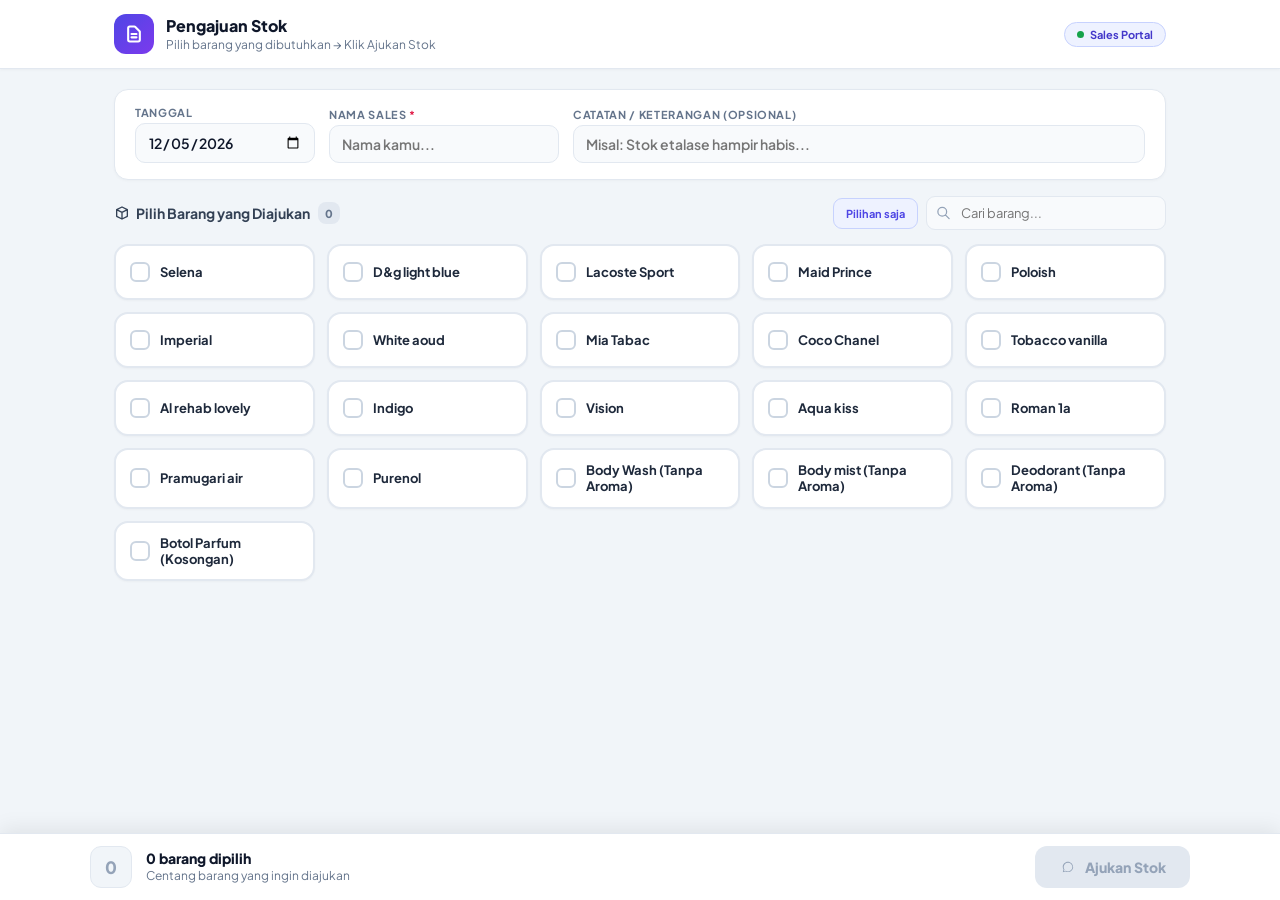
<file: index.html>
<!DOCTYPE html>
<html lang="id">
<head>
  <meta charset="UTF-8">
  <meta http-equiv="refresh" content="0; url=pengajuan.html">
  <title>Pengajuan Stok</title>
  <style>
    body { font-family: sans-serif; display:flex; align-items:center; justify-content:center; height:100vh; margin:0; background:#f8fafc; color:#475569; }
    p { font-size:14px; }
    a { color:#4f46e5; font-weight:700; text-decoration:none; }
  </style>
</head>
<body>
  <p>Mengalihkan... <a href="pengajuan.html">Klik di sini jika tidak otomatis</a></p>
</body>
</html>
</file>
<file: css/style.css>
*, *::before, *::after { box-sizing: border-box; margin: 0; padding: 0; }

    :root {
      --indigo: #4f46e5;
      --indigo-dark: #4338ca;
      --indigo-light: #eef2ff;
      --indigo-border: #c7d2fe;
      --green: #16a34a;
      --green-light: #f0fdf4;
      --green-border: #bbf7d0;
      --slate-900: #0f172a;
      --slate-800: #1e293b;
      --slate-700: #334155;
      --slate-600: #475569;
      --slate-500: #64748b;
      --slate-400: #94a3b8;
      --slate-300: #cbd5e1;
      --slate-200: #e2e8f0;
      --slate-100: #f1f5f9;
      --slate-50:  #f8fafc;
      --white: #ffffff;
      --rose: #e11d48;
      --rose-light: #fff1f2;
    }

    html {
      -webkit-text-size-adjust: 100%;
    }

    body {
      font-family: 'Plus Jakarta Sans', sans-serif;
      background: var(--slate-100);
      color: var(--slate-800);
      min-height: 100vh;
      width: 100%;
      overflow-x: hidden;
      padding-bottom: calc(115px + env(safe-area-inset-bottom, 16px));
    }

    /* HEADER */
    .header {
      background: var(--white);
      border-bottom: 1px solid var(--slate-200);
      position: sticky;
      top: 0;
      z-index: 50;
      box-shadow: 0 1px 3px rgba(0,0,0,.04);
    }
    .header-inner {
      max-width: 1100px;
      margin: 0 auto;
      padding: 12px 16px;
      display: flex;
      align-items: center;
      justify-content: space-between;
      gap: 16px;
    }
    @media (min-width: 600px) {
      .header-inner {
        padding: 14px 24px;
      }
    }
    .header-left {
      display: flex;
      align-items: center;
      gap: 12px;
      min-width: 0;
    }
    .brand-logo {
      width: 40px;
      height: 40px;
      border-radius: 12px;
      background: linear-gradient(135deg, var(--indigo), #7c3aed);
      display: flex;
      align-items: center;
      justify-content: center;
      flex-shrink: 0;
    }
    .brand-logo svg { color: white; width: 20px; height: 20px; }
    .header-text {
      min-width: 0;
      flex: 1;
    }
    .header-text h1 {
      font-size: 16px;
      font-weight: 800;
      color: var(--slate-900);
      line-height: 1.2;
      white-space: nowrap;
      overflow: hidden;
      text-overflow: ellipsis;
    }
    .header-text p {
      font-size: 12px;
      color: var(--slate-500);
      margin-top: 1px;
      white-space: nowrap;
      overflow: hidden;
      text-overflow: ellipsis;
    }
    .header-right {
      display: flex;
      align-items: center;
      gap: 10px;
      flex-shrink: 0;
    }
    .portal-badge {
      display: inline-flex;
      align-items: center;
      gap: 6px;
      padding: 5px 12px;
      border-radius: 999px;
      background: var(--indigo-light);
      color: var(--indigo-dark);
      font-size: 11px;
      font-weight: 700;
      border: 1px solid var(--indigo-border);
    }
    .portal-dot {
      width: 7px;
      height: 7px;
      border-radius: 50%;
      background: var(--green);
    }

    /* MAIN */
    .main {
      max-width: 1100px;
      margin: 0 auto;
      padding: 16px 14px 24px;
    }
    @media (min-width: 600px) {
      .main {
        padding: 20px 24px 28px;
      }
    }

    /* IDENTITY CARD */
    .identity-card {
      background: var(--white);
      border: 1px solid var(--slate-200);
      border-radius: 14px;
      padding: 14px;
      margin-bottom: 16px;
      display: grid;
      grid-template-columns: 1fr;
      gap: 12px;
      box-shadow: 0 1px 3px rgba(0,0,0,.03);
    }
    @media (min-width: 560px) {
      .identity-card {
        grid-template-columns: 1fr 1fr;
        padding: 16px;
      }
      .catatan-row {
        grid-column: 1 / -1;
      }
    }
    @media (min-width: 860px) {
      .identity-card {
        grid-template-columns: 180px 230px 1fr;
        align-items: end;
        padding: 16px 20px;
        gap: 14px;
      }
      .catatan-row {
        grid-column: auto;
      }
    }
    .field-group {
      display: flex;
      flex-direction: column;
      gap: 4px;
      min-width: 0;
    }
    .field-label {
      font-size: 11px;
      font-weight: 700;
      color: var(--slate-500);
      text-transform: uppercase;
      letter-spacing: 0.06em;
    }
    .field-label span { color: var(--rose); }
    .field-input {
      font-family: 'Plus Jakarta Sans', sans-serif;
      font-size: 14px;
      font-weight: 600;
      color: var(--slate-900);
      background: var(--slate-50);
      border: 1.5px solid var(--slate-200);
      border-radius: 10px;
      padding: 9px 12px;
      outline: none;
      transition: border-color .15s, box-shadow .15s, background .15s;
      width: 100%;
      min-width: 0;
      box-sizing: border-box;
      -webkit-appearance: none;
      appearance: none;
    }
    @media (max-width: 600px) {
      .field-input {
        font-size: 16px; /* Prevents auto-zoom in iOS Safari */
      }
    }
    .field-input:focus {
      border-color: var(--indigo);
      box-shadow: 0 0 0 3px rgba(79,70,229,.12);
      background: var(--white);
    }

    /* SECTION HEADER */
    .section-header {
      display: flex;
      flex-direction: column;
      gap: 10px;
      margin-bottom: 14px;
    }
    @media (min-width: 600px) {
      .section-header {
        flex-direction: row;
        align-items: center;
        justify-content: space-between;
        gap: 16px;
      }
    }
    .section-title {
      font-size: 13px;
      font-weight: 700;
      color: var(--slate-700);
      display: flex;
      align-items: center;
      justify-content: space-between;
      gap: 8px;
      flex-shrink: 0;
    }
    @media (min-width: 600px) {
      .section-title {
        font-size: 14px;
        justify-content: flex-start;
      }
    }
    .title-left {
      display: flex;
      align-items: center;
      gap: 6px;
    }
    .badge-selected {
      display: inline-flex;
      align-items: center;
      justify-content: center;
      min-width: 22px;
      height: 22px;
      border-radius: 8px;
      background: var(--indigo);
      color: white;
      font-size: 11px;
      font-weight: 800;
      padding: 0 6px;
      transition: background .2s, color .2s;
    }
    .badge-selected.zero { background: var(--slate-200); color: var(--slate-500); }

    /* FILTER ROW */
    .filter-row {
      display: flex;
      align-items: center;
      gap: 8px;
      width: 100%;
    }
    @media (min-width: 600px) {
      .filter-row {
        width: auto;
        justify-content: flex-end;
      }
    }
    .btn-filter {
      font-family: 'Plus Jakarta Sans', sans-serif;
      font-size: 11px;
      font-weight: 700;
      color: var(--indigo);
      background: var(--indigo-light);
      border: 1.5px solid var(--indigo-border);
      border-radius: 9px;
      padding: 8px 12px;
      cursor: pointer;
      transition: background .15s, border-color .15s, color .15s;
      white-space: nowrap;
      flex-shrink: 0;
    }
    .btn-filter:hover { background: #e0e7ff; }
    .btn-filter.active {
      background: var(--indigo);
      color: white;
      border-color: var(--indigo);
    }

    /* SEARCH BOX */
    .search-wrap {
      position: relative;
      flex: 1;
      min-width: 0;
    }
    @media (min-width: 600px) {
      .search-wrap {
        width: 240px;
        flex: none;
      }
    }
    .search-input {
      font-family: 'Plus Jakarta Sans', sans-serif;
      width: 100%;
      padding: 8px 12px 8px 34px;
      border: 1.5px solid var(--slate-200);
      border-radius: 9px;
      font-size: 13px;
      color: var(--slate-800);
      background: var(--slate-50);
      outline: none;
      transition: border-color .15s, background .15s;
      box-sizing: border-box;
      -webkit-appearance: none;
      appearance: none;
    }
    @media (max-width: 600px) {
      .search-input {
        font-size: 16px; /* Prevents auto-zoom on mobile */
      }
    }
    .search-input:focus {
      border-color: var(--indigo);
      background: var(--white);
    }
    .search-icon {
      position: absolute;
      left: 10px;
      top: 50%;
      transform: translateY(-50%);
      color: var(--slate-400);
      width: 15px;
      height: 15px;
      pointer-events: none;
    }

    /* PRODUCT GRID */
    .product-grid {
      display: grid;
      grid-template-columns: repeat(2, minmax(0, 1fr));
      gap: 8px;
    }
    @media (min-width: 580px) {
      .product-grid {
        grid-template-columns: repeat(3, minmax(0, 1fr));
        gap: 10px;
      }
    }
    @media (min-width: 860px) {
      .product-grid {
        grid-template-columns: repeat(4, minmax(0, 1fr));
        gap: 12px;
      }
    }
    @media (min-width: 1100px) {
      .product-grid {
        grid-template-columns: repeat(5, minmax(0, 1fr));
        gap: 12px;
      }
    }
    @media (max-width: 290px) {
      .product-grid {
        grid-template-columns: 1fr;
      }
    }

    /* PRODUCT CARD */
    .product-card {
      background: var(--white);
      border: 2px solid var(--slate-200);
      border-radius: 12px;
      padding: 10px;
      cursor: pointer;
      transition: border-color .15s, background .15s, transform .1s, box-shadow .15s;
      user-select: none;
      display: flex;
      align-items: center;
      gap: 8px;
      min-height: 52px;
      -webkit-tap-highlight-color: transparent;
      touch-action: manipulation;
      box-shadow: 0 1px 2px rgba(0,0,0,.03);
    }
    @media (min-width: 580px) {
      .product-card {
        border-radius: 14px;
        padding: 12px 14px;
        gap: 10px;
        min-height: 56px;
      }
    }
    .product-card:hover {
      border-color: var(--slate-300);
      transform: translateY(-1px);
      box-shadow: 0 4px 10px rgba(0,0,0,.05);
    }
    .product-card.selected {
      border-color: var(--indigo);
      background: var(--indigo-light);
      box-shadow: 0 0 0 2.5px rgba(79,70,229,.15);
    }
    .product-card.selected:hover {
      transform: none;
    }

    /* Checkbox visual */
    .card-check {
      width: 20px;
      height: 20px;
      border-radius: 6px;
      border: 2px solid var(--slate-300);
      background: var(--white);
      flex-shrink: 0;
      display: flex;
      align-items: center;
      justify-content: center;
      transition: background .15s, border-color .15s;
    }
    .product-card.selected .card-check {
      background: var(--indigo);
      border-color: var(--indigo);
    }
    .card-check svg {
      width: 12px;
      height: 12px;
      color: white;
      opacity: 0;
      transition: opacity .15s;
    }
    .product-card.selected .card-check svg { opacity: 1; }

    .card-name {
      font-size: 12px;
      font-weight: 700;
      color: var(--slate-800);
      line-height: 1.25;
      flex: 1;
      word-break: break-word;
      hyphens: auto;
    }
    @media (min-width: 580px) {
      .card-name {
        font-size: 13px;
      }
    }
    .product-card.selected .card-name {
      color: var(--indigo-dark);
    }

    /* EMPTY STATE */
    .empty-state {
      grid-column: 1 / -1;
      padding: 48px 20px;
      text-align: center;
      background: var(--white);
      border-radius: 16px;
      border: 2px dashed var(--slate-200);
      color: var(--slate-400);
      font-size: 13px;
    }

    /* STICKY BOTTOM BAR */
    .sticky-bar {
      position: fixed;
      bottom: 0;
      left: 0;
      right: 0;
      background: rgba(255,255,255,.98);
      backdrop-filter: blur(12px);
      -webkit-backdrop-filter: blur(12px);
      border-top: 1px solid var(--slate-200);
      padding: 10px 14px;
      padding-bottom: max(10px, env(safe-area-inset-bottom, 10px));
      z-index: 100;
      box-shadow: 0 -4px 20px rgba(0,0,0,.08);
    }
    @media (min-width: 600px) {
      .sticky-bar {
        padding: 12px 24px;
      }
    }
    .sticky-bar-inner {
      max-width: 1100px;
      margin: 0 auto;
      display: flex;
      align-items: center;
      justify-content: space-between;
      gap: 12px;
    }
    .summary-info {
      display: flex;
      align-items: center;
      gap: 10px;
      min-width: 0;
      flex: 1;
    }
    @media (min-width: 600px) {
      .summary-info {
        gap: 14px;
      }
    }
    .summary-count {
      width: 36px;
      height: 36px;
      border-radius: 9px;
      background: var(--indigo-light);
      color: var(--indigo-dark);
      font-size: 15px;
      font-weight: 900;
      display: flex;
      align-items: center;
      justify-content: center;
      flex-shrink: 0;
      border: 1.5px solid var(--indigo-border);
    }
    @media (min-width: 600px) {
      .summary-count {
        width: 42px;
        height: 42px;
        font-size: 17px;
        border-radius: 11px;
      }
    }
    .summary-count.zero {
      background: var(--slate-100);
      color: var(--slate-400);
      border-color: var(--slate-200);
    }
    .summary-text {
      min-width: 0;
      overflow: hidden;
      flex: 1;
    }
    .summary-text strong {
      display: block;
      font-size: 13px;
      font-weight: 800;
      color: var(--slate-900);
      white-space: nowrap;
      overflow: hidden;
      text-overflow: ellipsis;
      line-height: 1.2;
    }
    @media (min-width: 600px) {
      .summary-text strong {
        font-size: 14px;
      }
    }
    .summary-text small {
      font-size: 11px;
      color: var(--slate-500);
      display: block;
      white-space: nowrap;
      overflow: hidden;
      text-overflow: ellipsis;
      line-height: 1.2;
      margin-top: 2px;
    }
    @media (min-width: 600px) {
      .summary-text small {
        font-size: 12px;
      }
    }

    /* SUBMIT BUTTON */
    .btn-submit {
      display: inline-flex;
      align-items: center;
      justify-content: center;
      gap: 7px;
      padding: 10px 16px;
      background: linear-gradient(135deg, #16a34a, #15803d);
      color: white;
      font-family: 'Plus Jakarta Sans', sans-serif;
      font-size: 13px;
      font-weight: 800;
      border: none;
      border-radius: 11px;
      cursor: pointer;
      transition: opacity .15s, transform .1s, box-shadow .15s;
      box-shadow: 0 4px 14px rgba(22,163,74,.3);
      white-space: nowrap;
      flex-shrink: 0;
      touch-action: manipulation;
    }
    @media (min-width: 600px) {
      .btn-submit {
        padding: 12px 24px;
        font-size: 14px;
        border-radius: 12px;
        gap: 8px;
      }
    }
    .btn-submit:disabled {
      background: var(--slate-200);
      color: var(--slate-400);
      cursor: not-allowed;
      box-shadow: none;
      transform: none !important;
    }
    .btn-submit:not(:disabled):hover {
      opacity: .94;
      transform: translateY(-1px);
      box-shadow: 0 6px 18px rgba(22,163,74,.35);
    }
    .btn-submit:not(:disabled):active {
      transform: translateY(0);
    }
    .btn-submit svg { width: 17px; height: 17px; flex-shrink: 0; }
    @media (min-width: 600px) {
      .btn-submit svg { width: 18px; height: 18px; }
    }
    @media (max-width: 340px) {
      .summary-count { width: 32px; height: 32px; font-size: 13px; }
      .summary-text small { display: none; }
      .btn-submit { padding: 9px 12px; font-size: 12px; }
      .btn-submit svg { width: 15px; height: 15px; }
    }

    /* TOAST ALERT */
    .toast {
      position: fixed;
      top: 70px;
      left: 50%;
      transform: translateX(-50%);
      z-index: 200;
      background: var(--white);
      border: 1.5px solid var(--slate-200);
      border-radius: 12px;
      padding: 10px 16px;
      font-size: 12px;
      font-weight: 700;
      color: var(--slate-800);
      box-shadow: 0 8px 30px rgba(0,0,0,.15);
      display: none;
      align-items: center;
      gap: 8px;
      max-width: calc(100vw - 32px);
      width: max-content;
      text-align: center;
      opacity: 0;
      pointer-events: none;
      transition: opacity .2s, transform .2s;
    }
    .toast.show {
      display: flex;
      opacity: 1;
    }
    .toast.error {
      border-color: #fecdd3;
      background: #fff1f2;
      color: #9f1239;
    }
</file>
